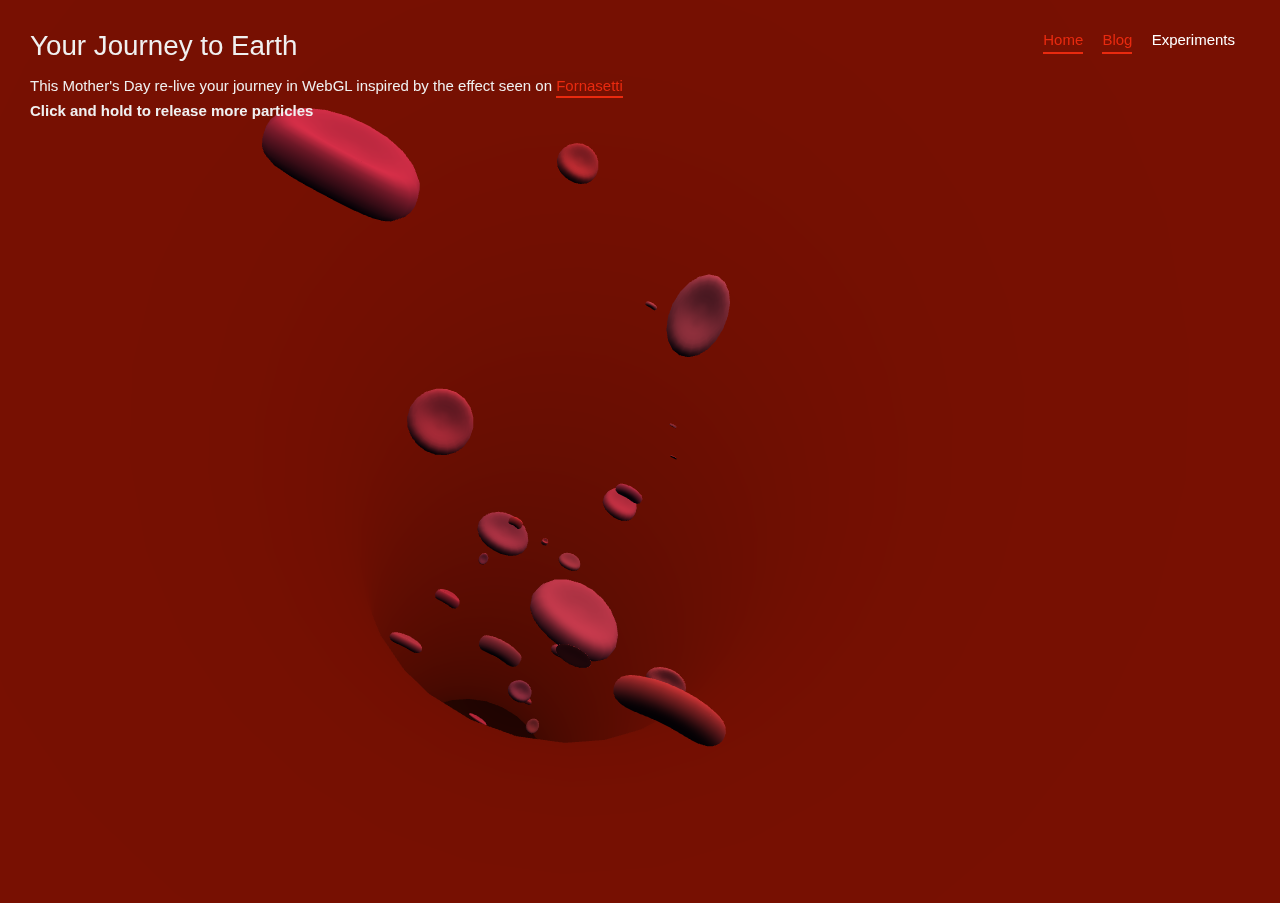
<file: web/bloodcells/index.html>
<!DOCTYPE html>
<html lang="en" class="no-js">
	<head>
		<meta charset="UTF-8" />
		<meta name="viewport" content="width=device-width, initial-scale=1">
		<title>Your Journey to Earth on Mother's Day with Three.js| #iamshouvikmitra</title>
		<meta name="description" content="Infinite WebGL tubes as seen on Fornasetti.com made with Three.js" />
		<meta name="keywords" content="webgl, effect, tube, infinite, interactive, threejs, background, canvas" />
		<meta name="author" content="Louis Hoebregts for experiment" />
		<link rel="shortcut icon" href="favicon.jpg">
		<link rel="stylesheet" type="text/css" href="css/normalize.css" />
		<link rel="stylesheet" type="text/css" href="css/ma.css" />
		<script>document.documentElement.className = 'js';</script>
	</head>
	<body class="demo-4">
		<main>
			<header class="experiment-header">
				<h1 class="experiment-header__title">Your Journey to Earth</h1>
				<nav class="demos">
					<a class="demo" href="https://iamshouvikmitra.github.io">Home</a>
					<a class="demo" href="https://iamshouvikmitra.blogspot.com">Blog</a>
					<a class="demo demo--current" href="#">Experiments</a>
				</nav>
				<p class="experiment-header__tagline">This Mother's Day re-live your journey in WebGL inspired by the effect seen on <a href="http://www.fornasetti.com/">Fornasetti</a></p>
				<p class="experiment-header__info">Click and hold to release more particles</p>
			</header>
			<div class="content">
				<!-- The canvas where ThreeJs renders the WebGL -->
				<canvas id="scene" class="clickable"></canvas>
			</div>
		</main>
		<script src="js/vendors/three.min.js"></script>
		<script src="js/vendors/OBJLoader.js"></script>
		<script src="js/vendors/TweenMax.min.js"></script>
		<script src="js/custom.js"></script>
	</body>
</html>
</file>
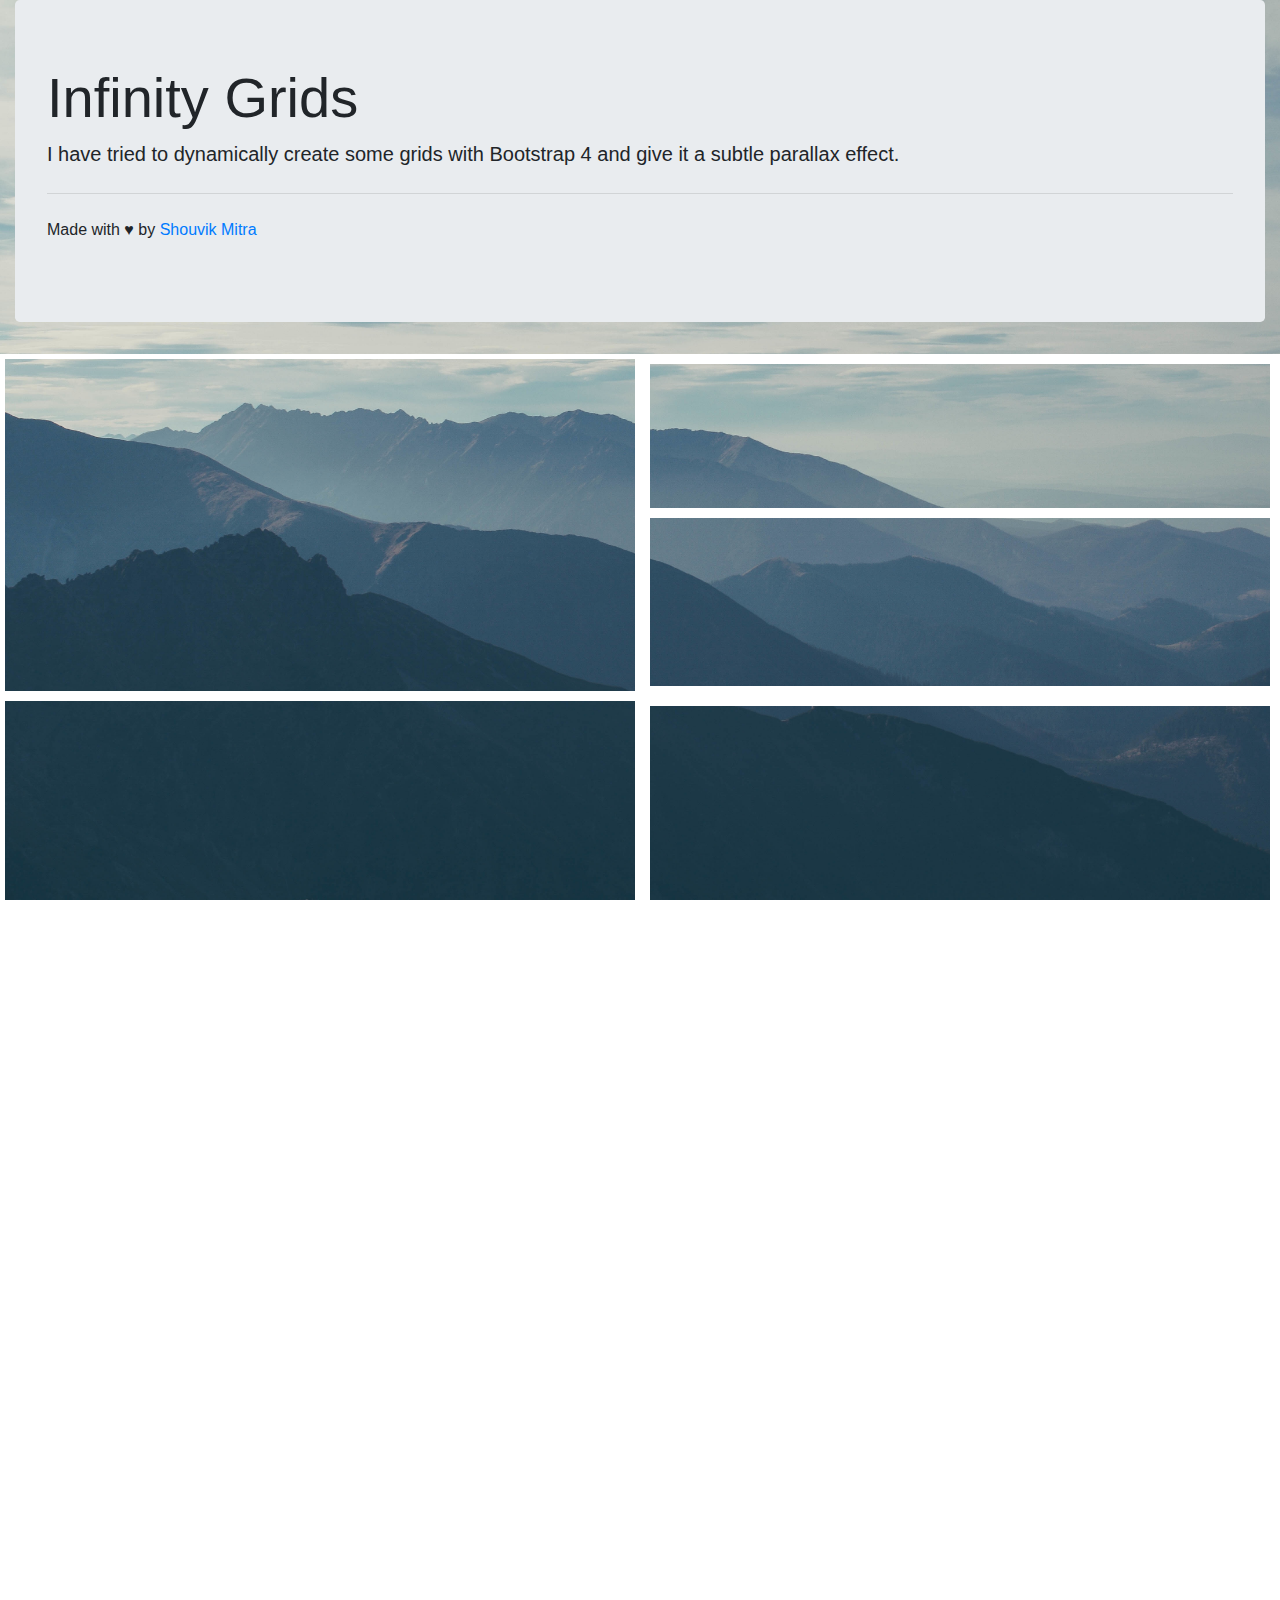
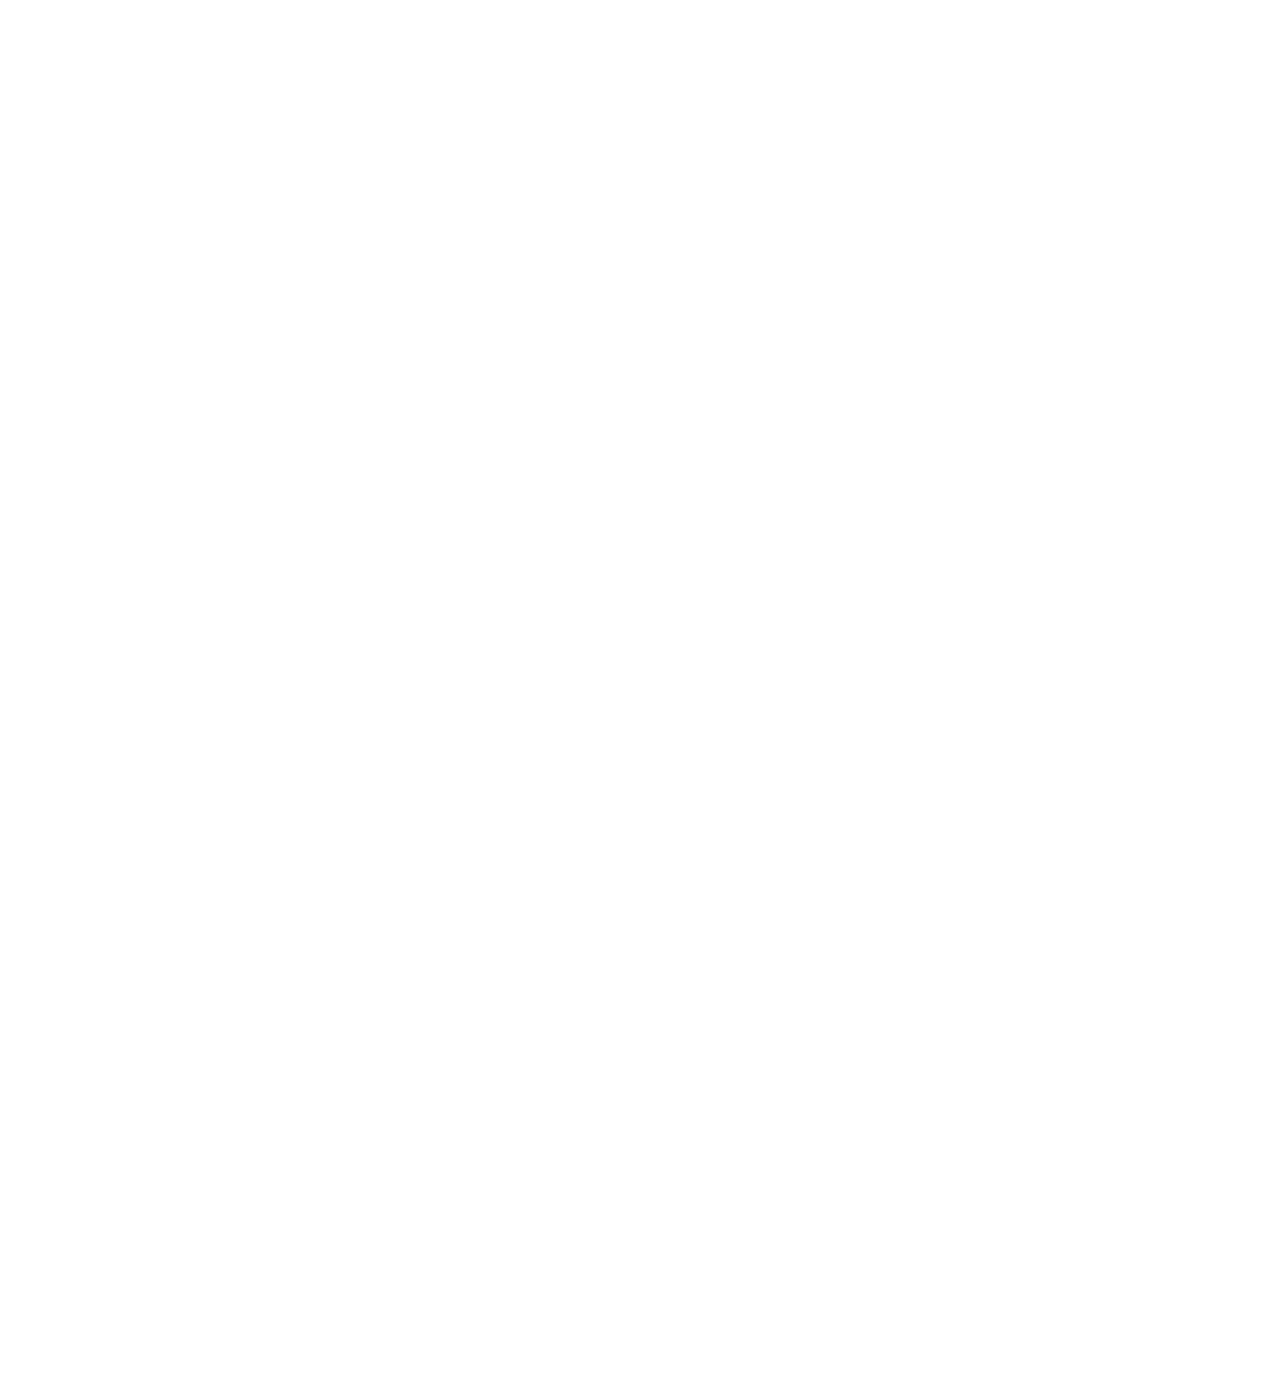
<file: web/infinitygrid/index.html>
<!doctype html>
<html lang="en">

<head>
  <!-- Required meta tags -->
  <meta charset="utf-8">
  <meta name="viewport" content="width=device-width, initial-scale=1, shrink-to-fit=no">
  <link rel="icon" type="image/png" href="favicon.jpg">
  <!-- Bootstrap CSS -->
  <link rel="stylesheet" href="https://maxcdn.bootstrapcdn.com/bootstrap/4.0.0/css/bootstrap.min.css" integrity="sha384-Gn5384xqQ1aoWXA+058RXPxPg6fy4IWvTNh0E263XmFcJlSAwiGgFAW/dAiS6JXm"
    crossorigin="anonymous">
  <link rel="stylesheet" href="style.css">

  <title>Infinity Grid Scroll - #iamshouvikmitra Experiments</title>
  <!--[if lte IE 6]>
    <style type="text/css">
        #container {
            height: 100%;
        }
    </style>
    <![endif]-->
</head>

<body class="bg">
  <div class="container-fluid" id="wrapper">
    <div class="jumbotron">
      <h1 class="display-4">Infinity Grids</h1>
      <p class="lead">I have tried to dynamically create some grids with Bootstrap 4 and give it a subtle parallax effect.</p>
      <hr class="my-4">
      <p class="justify-content-right">Made with &hearts; by <a href="//iamshouvikmitra.github.io">Shouvik Mitra</a></p>
    </div>
  </div>



  <!-- Optional JavaScript -->
  <!-- jQuery first, then Popper.js, then Bootstrap JS -->
  <script src="https://code.jquery.com/jquery-3.2.1.slim.min.js" integrity="sha384-KJ3o2DKtIkvYIK3UENzmM7KCkRr/rE9/Qpg6aAZGJwFDMVNA/GpGFF93hXpG5KkN"
    crossorigin="anonymous"></script>
  <script src="https://cdnjs.cloudflare.com/ajax/libs/popper.js/1.12.9/umd/popper.min.js" integrity="sha384-ApNbgh9B+Y1QKtv3Rn7W3mgPxhU9K/ScQsAP7hUibX39j7fakFPskvXusvfa0b4Q"
    crossorigin="anonymous"></script>
  <script src="https://maxcdn.bootstrapcdn.com/bootstrap/4.0.0/js/bootstrap.min.js" integrity="sha384-JZR6Spejh4U02d8jOt6vLEHfe/JQGiRRSQQxSfFWpi1MquVdAyjUar5+76PVCmYl"
    crossorigin="anonymous"></script>
  <script src="script.js"></script>
</body>

</html>
</file>
<file: web/bloodcells/css/ma.css>
*,
*::after,
*::before {
	-webkit-box-sizing: border-box;
	box-sizing: border-box;
}

body {
	--text-color: #f0f0f0;
	--background-color: #5f5c58;
	--link-color: #e2bd7d;
	--link-hover-color: #e2bd7d;
	font-family: -apple-system, BlinkMacSystemFont, "Segoe UI", Helvetica, Arial, sans-serif;
	color: #ddd;
	color: var(--text-color);
	background: #000;
	background: var(--background-color);
	-webkit-font-smoothing: antialiased;
	-moz-osx-font-smoothing: grayscale;
	font-size: 15px;
	height: 100vh;
	overflow: hidden;
}

a {
	text-decoration: none;
	color: #ddd;
	color: var(--link-color);
	outline: none;
	border-bottom: 2px solid;
	padding: 0 0 0.15em;
}

a:hover,
a:focus {
	color: #000;
	color: var(--link-hover-color);
	border-color: transparent;
}

.hidden {
	position: absolute;
	overflow: hidden;
	width: 0;
	height: 0;
	pointer-events: none;
}

/* Icons */
.icon {
	display: block;
	width: 1.5em;
	height: 1.5em;
	margin: 0 auto;
	fill: currentColor;
}

/* Page Loader */
.js .loading::before {
	content: '';
	position: fixed;
	z-index: 100;
	top: 0;
	left: 0;
	width: 100%;
	height: 100%;
	background: var(--background-color);
}

.js .loading::after {
	content: '';
	position: fixed;
	z-index: 10000;
	top: calc(50% - 40px);
	left: calc(50% - 40px);
	width: 80px;
	height: 80px;
	opacity: 0.5;
	border-radius: 50%;
	background: var(--text-color);
	animation: loaderAnim 0.8s ease infinite alternate forwards;
}

@keyframes loaderAnim {
	to {
		opacity: 0.8;
		transform: scale3d(0.25,0.25,1);
	}
}

/* Header */
.experiment-header {
	position: absolute;
	display: flex;
	flex-direction: row;
	flex-wrap: wrap;
	align-items: center;
	width: 100%;
	padding: 2em;
}

.experiment-header__title {
	font-size: 1.85em;
	font-weight: normal;
	margin: 0;
	padding: 0;
}

.experiment-header__tagline {
	margin: 1em 0 0.5em;
	width: 100%;
}

.experiment-header__info {
	margin: 0;
	font-weight: bold;
}

/* Top Navigation Style */
.experiment-links {
	position: relative;
	display: flex;
	justify-content: space-between;
	align-items: center;
	height: 2.5em;
	margin: 0 1.25em 0 0;
	text-align: center;
	white-space: nowrap;
	border: 2px solid;
}

.experiment-links::after {
	content: '';
	position: absolute;
	top: -5%;
	left: calc(50% - 1px);
	width: 2px;
	height: 110%;
	background: currentColor;
	transform: rotate3d(0,0,1,22.5deg);
}

.experiment-icon {
	display: inline-block;
	padding: 0 0.5em;
	border: none;
}

/* Demo links */
.demos {
	margin: 0 0 0 auto;
}

.demo {
	display: inline-block;
	margin: 0 1em 0.5em 0;
	padding: 0 0 0.25em;
}

.demo--current {
	border-color: transparent;
	color: var(--link-hover-color);
	pointer-events: none;
}

/* Content */
.content {
	overflow: hidden;
	padding: 0;
}

#scene.clickable{
	cursor: pointer;
}

/* Demo themes */
.demo-2 {
	--background-color: #fff;
	--text-color: #8389a6;
	--link-color: #1679d1;
	--link-hover-color: #6a22ba;
}

.demo-3 {
	--background-color: #381e6f;
	--link-color: #d7b5fc;
	--link-hover-color: #cbfaf2;
}

.demo-4 {
	--background-color: #780f00;
	--link-color: #e92a0f;
	--link-hover-color: #fff;
}

.demo-5 {
	--background-color: #52d9e0;
	--link-color: #85fff0;
	--link-hover-color: #4730b3;
}

.demo-6 {
	--background-color: #342938;
	--link-hover-color: #cb9edb;
}

@media screen and (max-width: 60em) {
	.experiment-header {
		flex-direction: column;
		align-items: flex-start;
		font-size: 0.85em;
	}
	.experiment-links {
		margin: 0 0 1em 0;
	}
	.demos {
		width: 100%;
		margin: 1em 0 0;
	}
}
</file>
<file: web/infinitygrid/style.css>
html,
    body {
      height: 100%;
      margin: 0;
    }

    .bg {
      background-image: url('bg.jpg');
      background-position: center;
      background-attachment: fixed;
      background-repeat: no-repeat;
      background-size: cover;
    }

    #wrapper {
      min-height: 100%;
    }

    .col-1,
    .col-2,
    .col-3,
    .col-4,
    .col-5,
    .col-6,
    .col-7,
    .col-8,
    .col-9,
    .col-10,
    .col-11,
    .col-12 {
      background: transparent;
      border: 5px white solid;

    }
</file>
